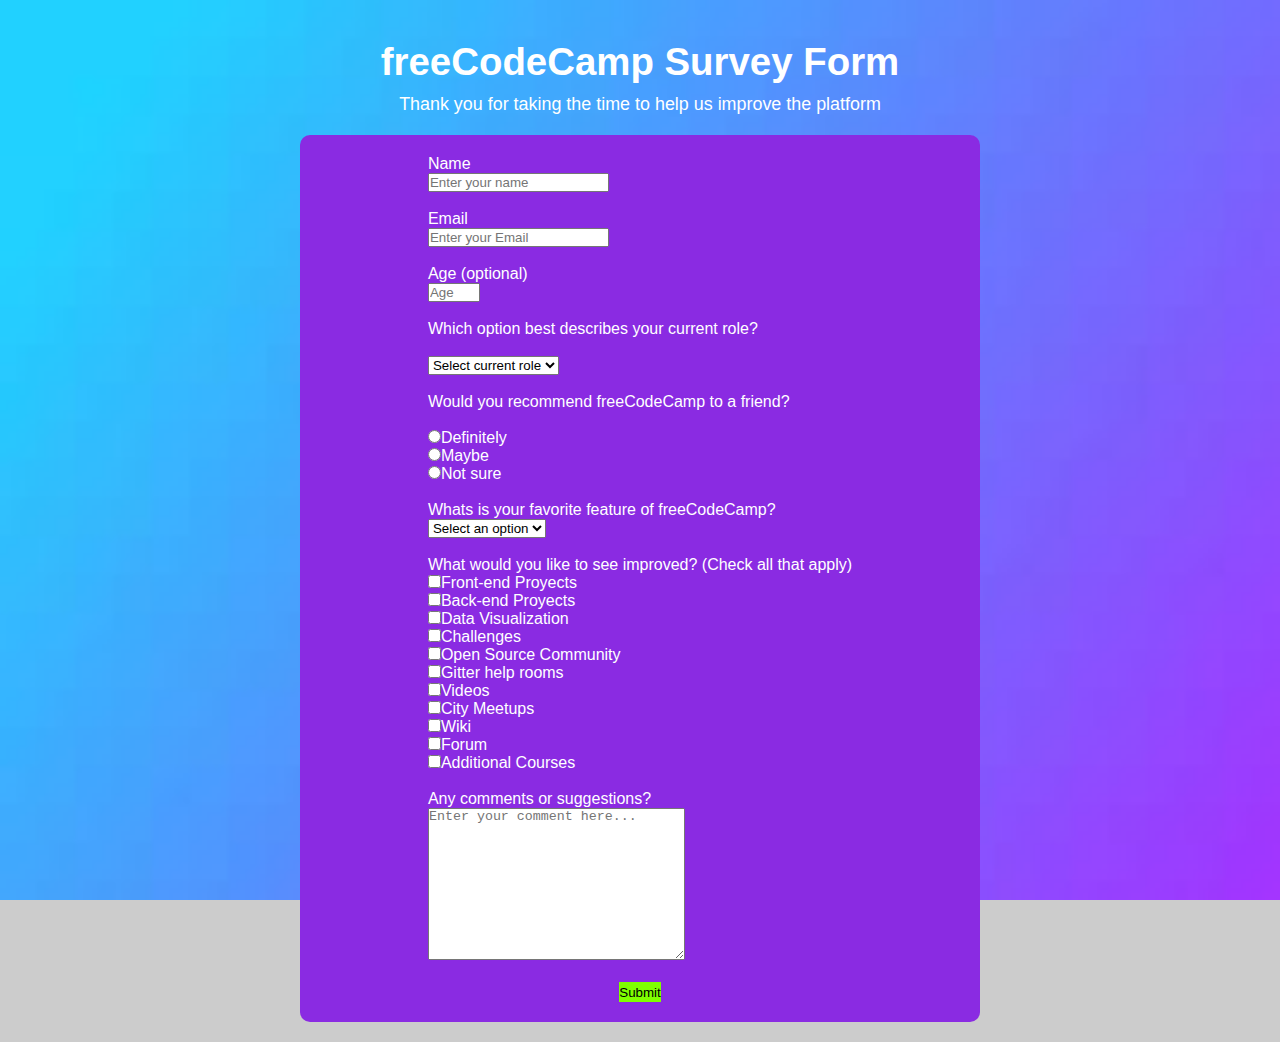
<file: Formulario_de_encuesta/index.html>
<!DOCTYPE html>
<html lang="en">
<head>
    <meta charset="UTF-8">
    <meta http-equiv="X-UA-Compatible" content="IE=edge">
    <meta name="viewport" content="width=device-width, initial-scale=1.0">
    <link rel="stylesheet" href="style.css">
    <title>Formulario</title>
</head>
<body>
    <div class="title_1">
        <h1 id="title">freeCodeCamp Survey Form</h1>
    </div>
    
    <div class="text">
        <p id="description">Thank you for taking the time to help us improve the platform</p>
    </div>
    <div class="form">
        <form action="" id="survey-form">
            <label id="name-label">Name</label>
            <br>
            <input type="text" id="name" required placeholder="Enter your name">
            <br>
            <br>
            <label id="email-label">Email</label>
            <br>
            <input type="email" id="email" required placeholder="Enter your Email">
            <br>
            <br>
            <label id="number-label">Age (optional)</label>
            <br>
            <input type="number" id="number" min="1" max="99" placeholder="Age" >
            <br>
            <br>
            <label>Which option best describes your current role?</label>
            <br>
            <br>
            <select name="" id="dropdown">
                <option value="1">Select current role</option>
                <option value="2">Student</option>
                <option value="3">Full Time Job</option>
                <option value="4">Full Time Learner</option>
                <option value="5">Prefer not to say</option>
                <option value="6">Other</option>
            </select>
            <br>
            <br>
            <label >Would you recommend freeCodeCamp to a friend?</label>
            <br>
            <br>
            <input type="radio" name="transporte" value="1">Definitely
            <br>    
            <input type="radio" name="transporte" value="2">Maybe
            <br>
            <input type="radio" name="transporte" value="3">Not sure

            <br>
            <br>
            <label for="">Whats is your favorite feature of freeCodeCamp?</label>
            <br>
            <select name="" id="">
                <option value="1">Select an option</option>
                <option value="2">Challenges</option>
                <option value="3">Proyects</option>
                <option value="4">Community</option>
                <option value="5">Open source</option>
            </select>
            <br>
            <br>
            <label for="">What would you like to see improved? (Check all that apply)</label>
            <br>
            <input type="checkbox"  value="1" name="1" id="">Front-end Proyects
            <br>
            <input type="checkbox"  value="2" name="2" id="">Back-end Proyects
            <br>
            <input type="checkbox"  value="3" name="3" id="">Data Visualization
            <br>
            <input type="checkbox"  value="4" name="4" id="">Challenges
            <br>
            <input type="checkbox"  value="5" name="5" id="">Open Source Community
            <br>
            <input type="checkbox"  value="6" name="6" id="">Gitter help rooms
            <br>
            <input type="checkbox"  value="7" name="7" id="">Videos
            <br>
            <input type="checkbox"  value="8" name="8" id="">City Meetups
            <br>
            <input type="checkbox"  value="9" name="9" id="">Wiki
            <br>
            <input type="checkbox"  value="10" name="10" id="">Forum
            <br>
            <input type="checkbox"  value="11" name="11" id="">Additional Courses
            <br>
            <br>
            <label for="">Any comments or suggestions?</label>
            <br>
            <textarea name="" id="" cols="30" rows="10" placeholder="Enter your comment here..."></textarea>
            <br>
            <br>
            <div class="buttom">
            <button id="submit">Submit</button>
            </div>

        </form>
    </div>
</body>
</html>
</file>
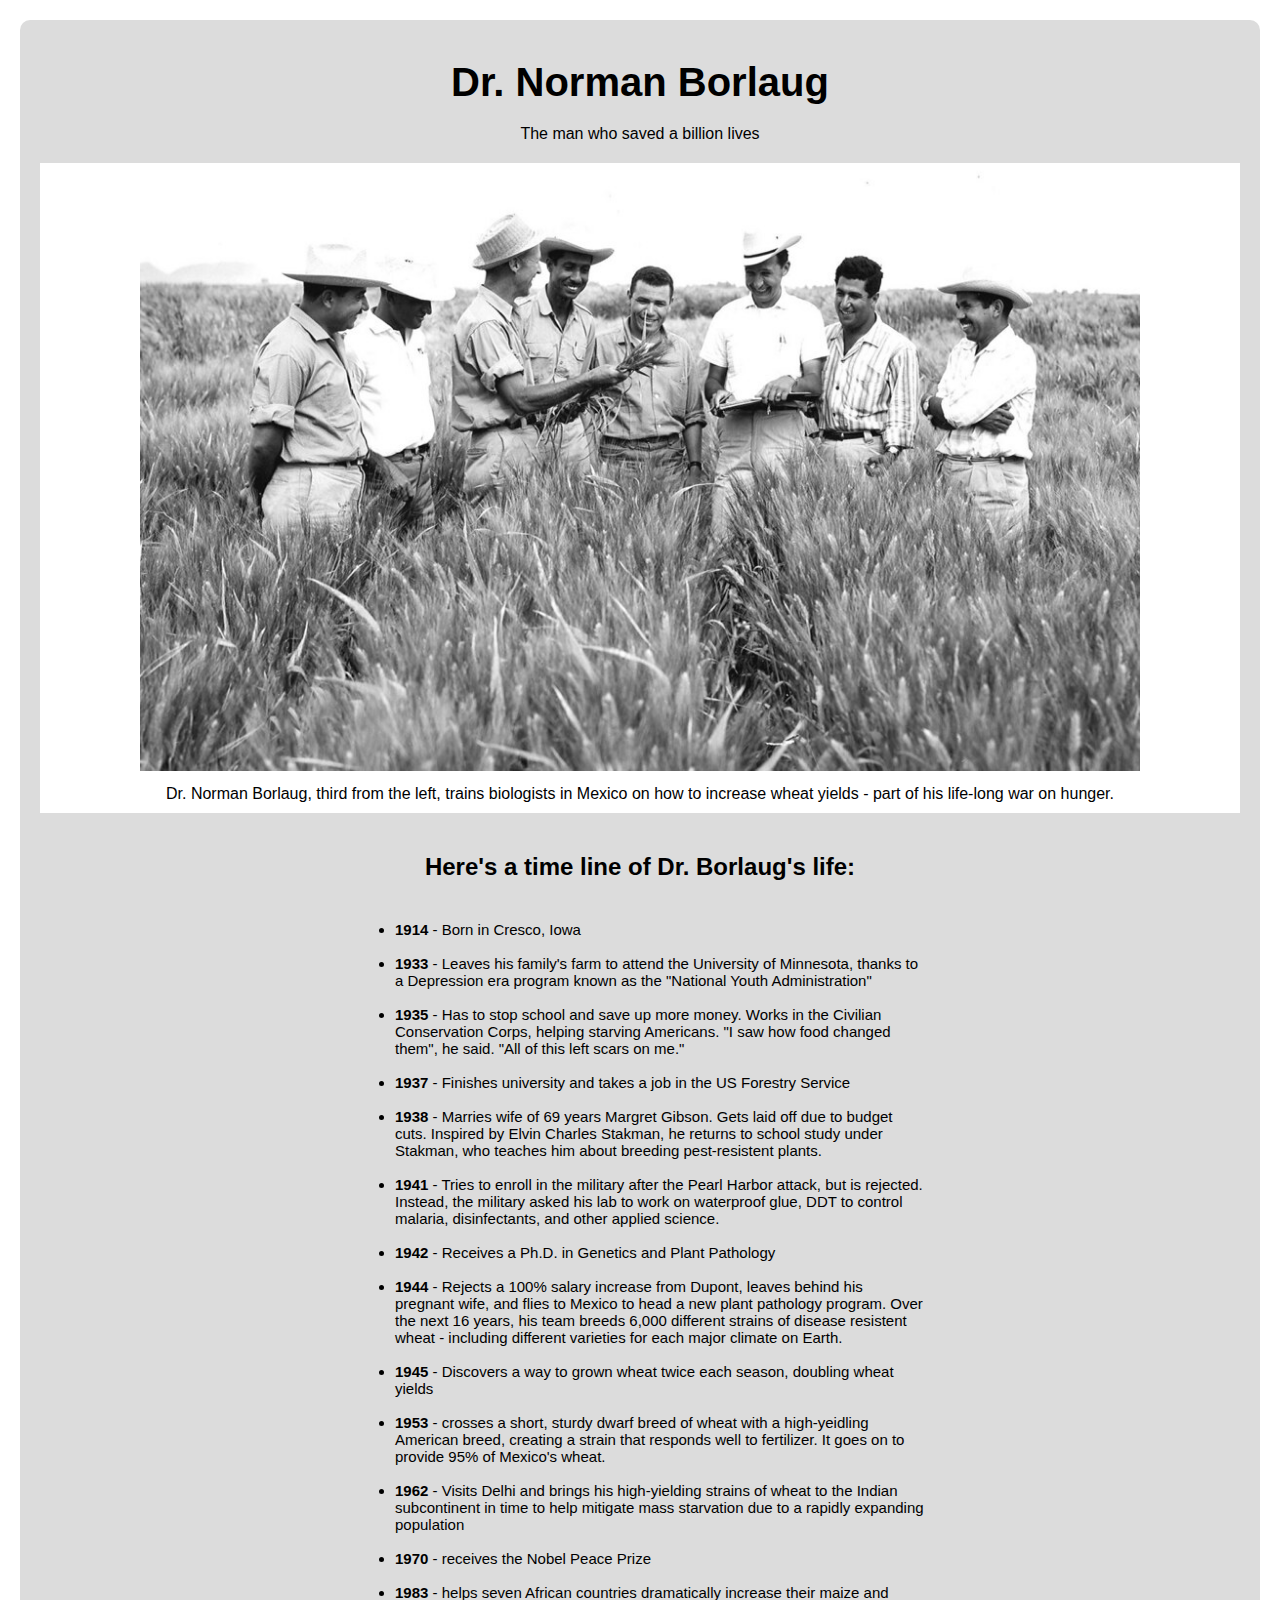
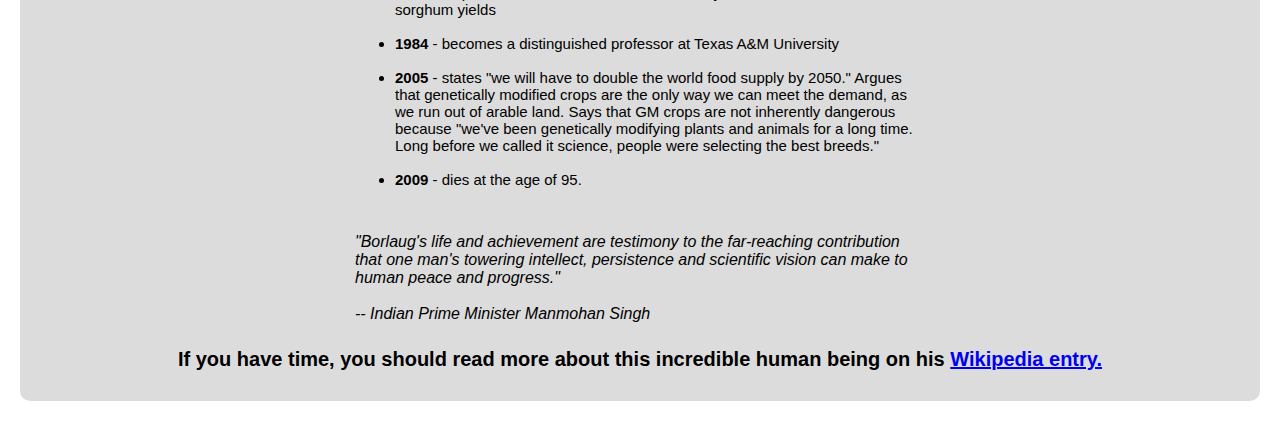
<file: Pagina_Trubuto/index.html>
<!DOCTYPE html>
<html lang="en">

<head>
    <meta charset="UTF-8">
    <meta http-equiv="X-UA-Compatible" content="IE=edge">
    <meta name="viewport" content="width=device-width, initial-scale=1.0">
    <link rel="stylesheet" href="style.css">
    <title>Tribute Page</title>
</head>

<body>
    <div id="main">
        <main>
            <div class="title">
            <h1 id="title">Dr. Norman Borlaug</h1>
            </div>
            <p class="text_1">The man who saved a billion lives</p>
            <div class="image_2">
                <figure id="img-div">
                    <img id="image" src="Imagen/tribute-page-main-image.jpg" alt="">
                    <figcaption id="img-caption" >Dr. Norman Borlaug, third from the left, trains biologists in Mexico on how to increase
                        wheat yields - part of his life-long war on hunger.</figcaption>
                </figure>
            </div>
            <div class="contain">
                <h2>Here's a time line of Dr. Borlaug's life:</h2>
                <div class="list">
                    <ul>
                        <li><strong>1914</strong> - Born in Cresco, Iowa</li><br>     
                        <li><strong>1933</strong> - Leaves his family's farm to attend the University of Minnesota, thanks
                            to a Depression era program known as the "National Youth Administration"</li><br>
                        <li><strong>1935</strong> - Has to stop school and save up more money. Works in the Civilian
                            Conservation Corps, helping starving Americans. "I saw how food changed them", he said. "All of
                            this left scars on me."</li><br>
                        <li><strong>1937</strong> - Finishes university and takes a job in the US Forestry Service</li><br>
                        <li><strong>1938</strong> - Marries wife of 69 years Margret Gibson. Gets laid off due to budget
                            cuts. Inspired by Elvin Charles Stakman, he returns to school study under Stakman, who teaches
                            him about breeding pest-resistent plants.</li><br>
                        <li><strong>1941</strong> - Tries to enroll in the military after the Pearl Harbor attack, but is
                            rejected. Instead, the military asked his lab to work on waterproof glue, DDT to control
                            malaria, disinfectants, and other applied science.</li><br>
                        <li><strong>1942</strong> - Receives a Ph.D. in Genetics and Plant Pathology</li><br>
                        <li><strong>1944</strong> - Rejects a 100% salary increase from Dupont, leaves behind his pregnant
                            wife, and flies to Mexico to head a new plant pathology program. Over the next 16 years, his
                            team breeds 6,000 different strains of disease resistent wheat - including different varieties
                            for each major climate on Earth.</li><br>
                        <li><strong>1945</strong> - Discovers a way to grown wheat twice each season, doubling wheat yields</li><br>
                        <li><strong>1953</strong> - crosses a short, sturdy dwarf breed of wheat with a high-yeidling
                            American breed, creating a strain that responds well to fertilizer. It goes on to provide 95% of
                            Mexico's wheat.</li><br>
                        <li><strong>1962</strong> - Visits Delhi and brings his high-yielding strains of wheat to the Indian
                            subcontinent in time to help mitigate mass starvation due to a rapidly expanding population</li><br>
                        <li><strong>1970</strong> - receives the Nobel Peace Prize</li><br>
                        <li><strong>1983</strong> - helps seven African countries dramatically increase their maize and
                            sorghum yields</li><br>
                        <li><strong>1984</strong> - becomes a distinguished professor at Texas A&M University</li><br>
                        <li><strong>2005</strong> - states "we will have to double the world food supply by 2050." Argues
                            that genetically modified crops are the only way we can meet the demand, as we run out of arable
                            land. Says that GM crops are not inherently dangerous because "we've been genetically modifying
                            plants and animals for a long time. Long before we called it science, people were selecting the
                            best breeds."</li><br>
                        <li><strong>2009</strong> - dies at the age of 95.</li>

                    </ul>
                </div>
                <div class="autor">
                    <blockquote><i>"Borlaug's life and achievement are testimony to the far-reaching contribution that one man's towering intellect, persistence and scientific vision can make to human peace and progress."

                        <br><br>-- Indian Prime Minister Manmohan Singh</i></blockquote>
                </div>
                <div class="link">
                    <p id="tribute-info"><strong>If you have time, you should read more about this incredible human being on his 
                    <a href="https://en.wikipedia.org/wiki/Norman_Borlaug" id="tribute-link" target="_blank"> Wikipedia entry.</a></strong></p>
                </div>
            </div>
        </main>
    </div>
</body>

</html>
</file>
<file: Formulario_de_encuesta/style.css>
*{
    box-sizing: border-box;
    margin: 0;
    padding: 0;
  
}

body{
    background: url(Imagen/color.jpg) #CCC no-repeat;
    background-size: cover;
    background-position: center center;
    background-attachment: fixed;
    color: white;
    font-family: 'Poppins', sans-serif;
   
}

.title_1{
    display: flex;
    justify-content: center;
    margin-top: 40px ;
    
    font-size: 1.2rem;
    font-weight: 400;
}

#description{
    text-align: center;
    margin-top: 10px;
    font-size: 1.12rem;
}

.form{
    display: flex;
    justify-content: center;
    border-radius: 10px;
    background-color: blueviolet;
    margin:20px 300px;

}

form{
    padding: 20px ;
}
 
.buttom{
    display: flex;
    justify-content: center;
}

button{
    background-color: chartreuse;
    border:0;
    height: 20px;
}
</file>
<file: Pagina_Trubuto/style.css>
*{
    box-sizing: border-box;
    margin: 0;
}
#main{
    font-family:Arial, Helvetica, sans-serif ;
   border-radius: 10px;
    margin: 20px;
    background-color: gainsboro;

}



h1{
    text-align: center;
    padding-top: 40px;
    font-size: 40px;
   
    
}

.text_1{
    text-align: center;
    margin: 20px;
   
}



.image_2{
    display: flex;
    justify-content: center;
    background-color: white;
    margin: 20px;
}

img{
    max-width: 1000px;
}
figcaption{
    text-align: center;
    margin: 10px;
}

h2{
    text-align: center;
    margin: 40px;
}

.list{
    margin: 20px 335px;
    font-size: 15px;
}

.autor{
    padding: 25px 335px;
}

.link{
    display: flex;
    justify-content: center;
    padding-bottom: 30px;
    font-size: 20px;
}
</file>
